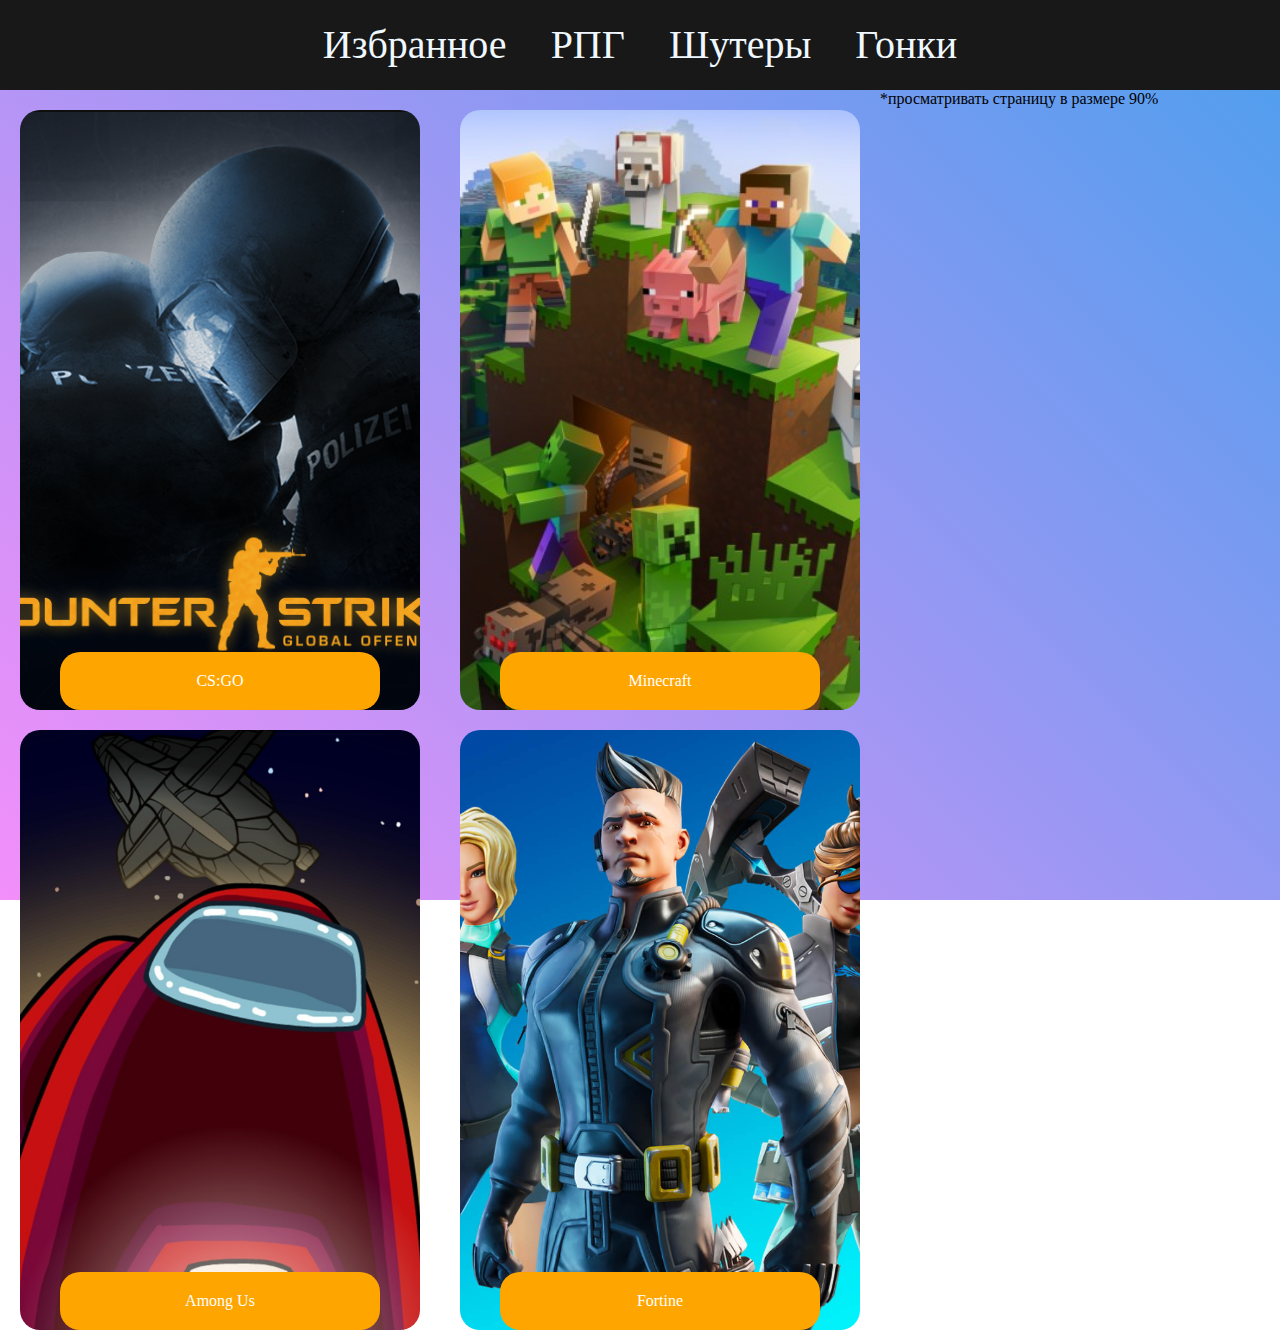
<file: index (2).html>
<!DOCTYPE html>
<html lang="en">
<head>
    <meta charset="UTF-8">
    <meta http-equiv="X-UA-Compatible" content="IE=edge">
    <meta name="viewport" content="width=device-width, initial-scale=1.0">
    <title>Популярное</title>
    <link rel="stylesheet" href="index288.css">
</head>
<body>
    <div class="windows1">
        <a  class="windows2" href="index228.html">Избранное</a>
        <a  class="windows2" href="rpg.html">РПГ</a>
        <a  class="windows2" href="shuteri.html">Шутеры</a>
        <a  class="windows2" href="gonki.html">Гонки</a>
    </div>
    <div class="windows3">
        <ul class="windows3_1">
            <li class="windows95 windows_xp" ><a class="windows98" href="https://ru.wikipedia.org/wiki/Counter-Strike:_Global_Offensive">CS:GO</a></li>
            <li class="windows95 windows_vista"><a class="windows98" href="https://ru.wikipedia.org/wiki/Minecraft">Minecraft</a></li>
            <li class="windows95 windows2000"><a class="windows98" href="https://ru.wikipedia.org/wiki/Among_Us">Among Us</a></li>
            <li class="windows95 windows7"><a class="windows98" href="https://ru.wikipedia.org/wiki/Fortnite">Fortine</a></li>
        </ul>
        <p> *просматривать страницу в размере 90% </p>
    </div>

</body>
</html>
</file>
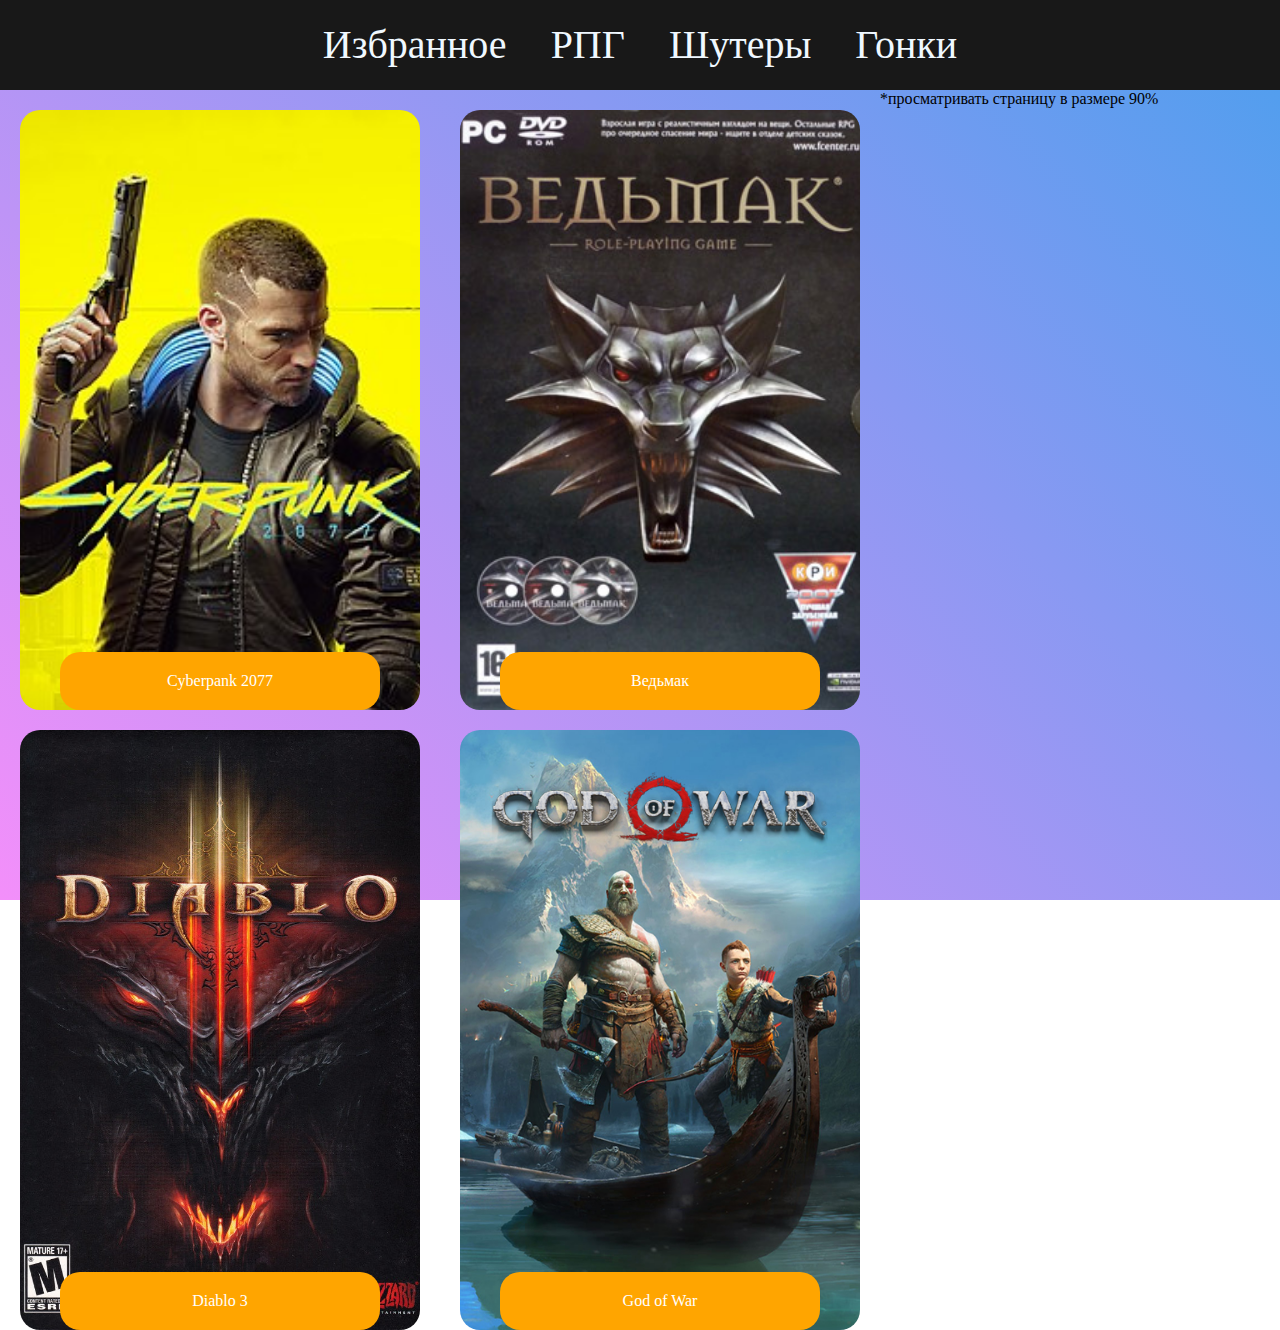
<file: index (3).html>
<!DOCTYPE html>
<html lang="en">
<head>
    <meta charset="UTF-8">
    <meta http-equiv="X-UA-Compatible" content="IE=edge">
    <meta name="viewport" content="width=device-width, initial-scale=1.0">
    <title>РПГ</title>
    <link rel="stylesheet" href="rpg.css">
</head>
<body>
    <div class="windows1">
        <a  class="windows2" href="index228.html">Избранное</a>
        <a  class="windows2" href="rpg.html">РПГ</a>
        <a  class="windows2" href="shuteri.html">Шутеры</a>
        <a  class="windows2" href="gonki.html">Гонки</a>
    </div>
    <div class="windows3">
        <ul class="windows3_1">
            <li class="windows95 windows_xp" ><a class="windows98" href="https://ru.wikipedia.org/wiki/Cyberpunk_2077">Cyberpank 2077</a></li>
            <li class="windows95 windows_vista"><a class="windows98" href="https://ru.wikipedia.org/wiki/%D0%92%D0%B5%D0%B4%D1%8C%D0%BC%D0%B0%D0%BA_(%D0%B8%D0%B3%D1%80%D0%B0)">Ведьмак</a></li>
            <li class="windows95 windows2000"><a class="windows98" href="https://ru.wikipedia.org/wiki/Diablo_III">Diablo 3 </a></li>
            <li class="windows95 windows7"><a class="windows98" href="https://ru.wikipedia.org/wiki/God_of_War_(%D1%81%D0%B5%D1%80%D0%B8%D1%8F_%D0%B8%D0%B3%D1%80)">God of War</a></li>
        </ul>
        <p> *просматривать страницу в размере 90% </p>
    </div>

</body>
</html>
</file>
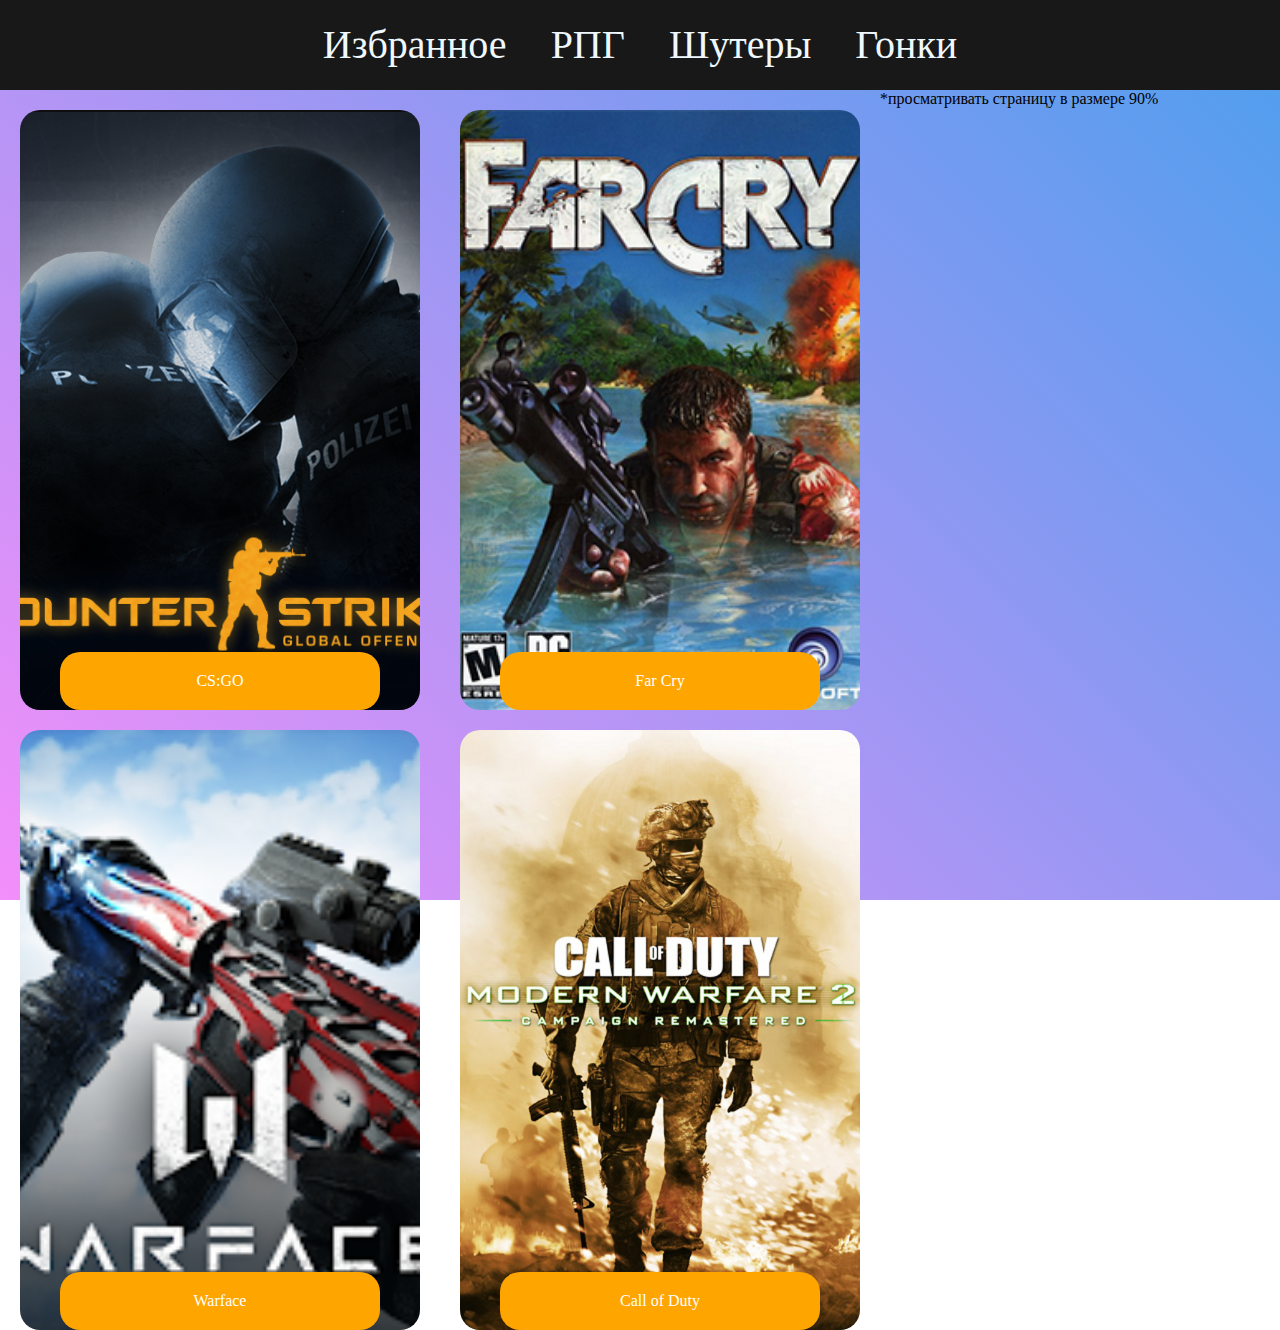
<file: index (4).html>
<!DOCTYPE html>
<html lang="en">
<head>
    <meta charset="UTF-8">
    <meta http-equiv="X-UA-Compatible" content="IE=edge">
    <meta name="viewport" content="width=device-width, initial-scale=1.0">
    <title>Популярное</title>
    <link rel="stylesheet" href="shuteri.css">
</head>
<body>
    <div class="windows1">
        <a  class="windows2" href="index228.html">Избранное</a>
        <a  class="windows2" href="rpg.html">РПГ</a>
        <a  class="windows2" href="shuteri.html">Шутеры</a>
        <a  class="windows2" href="gonki.html">Гонки</a>
    </div>
    <div class="windows3">
        <ul class="windows3_1">
            <li class="windows95 windows_xp" ><a class="windows98" href="https://ru.wikipedia.org/wiki/Counter-Strike:_Global_Offensive">CS:GO</a></li>
            <li class="windows95 windows_vista"><a class="windows98" href="https://ru.wikipedia.org/wiki/Far_Cry_(%D1%81%D0%B5%D1%80%D0%B8%D1%8F_%D0%B8%D0%B3%D1%80)">Far Cry</a></li>
            <li class="windows95 windows2000"><a class="windows98" href="https://ru.wikipedia.org/wiki/Warface">Warface</a></li>
            <li class="windows95 windows7"><a class="windows98" href="https://ru.wikipedia.org/wiki/Call_of_Duty_(%D1%81%D0%B5%D1%80%D0%B8%D1%8F_%D0%B8%D0%B3%D1%80)">Call of Duty</a></li>
        </ul>
        <p> *просматривать страницу в размере 90% </p>
    </div>

</body>
</html>
</file>
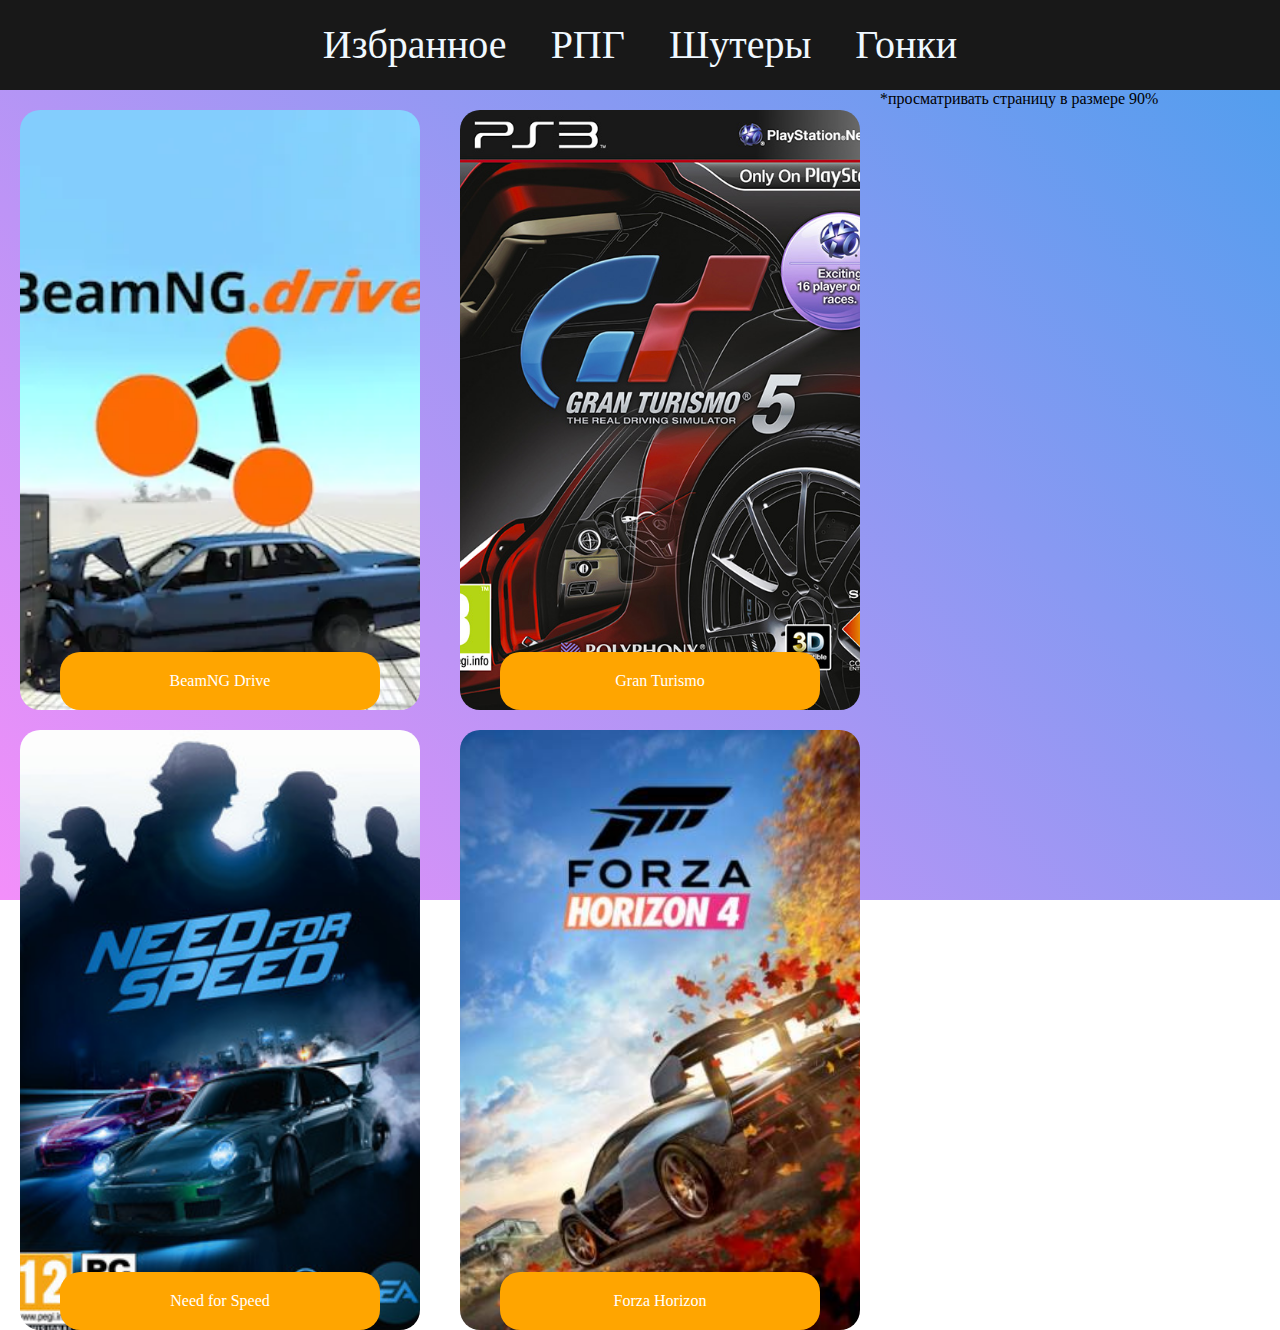
<file: index (5).html>
<!DOCTYPE html>
<html lang="en">
<head>
    <meta charset="UTF-8">
    <meta http-equiv="X-UA-Compatible" content="IE=edge">
    <meta name="viewport" content="width=device-width, initial-scale=1.0">
    <title>Популярное</title>
    <link rel="stylesheet" href="gonki.css">
</head>
<body>
    <div class="windows1">
        <a  class="windows2" href="index228.html">Избранное</a>
        <a  class="windows2" href="rpg.html">РПГ</a>
        <a  class="windows2" href="shuteri.html">Шутеры</a>
        <a  class="windows2" href="gonki.html">Гонки</a>
    </div>
    <div class="windows3">
        <ul class="windows3_1">
            <li class="windows95 windows_xp" ><a class="windows98" href="https://ru.wikipedia.org/wiki/BeamNG.drive">BeamNG Drive</a></li>
            <li class="windows95 windows_vista"><a class="windows98" href="https://ru.wikipedia.org/wiki/Gran_Turismo_(%D1%81%D0%B5%D1%80%D0%B8%D1%8F_%D0%B8%D0%B3%D1%80)">Gran Turismo</a></li>
            <li class="windows95 windows2000"><a class="windows98" href="https://ru.wikipedia.org/wiki/Need_for_Speed_(%D1%81%D0%B5%D1%80%D0%B8%D1%8F_%D0%B8%D0%B3%D1%80)">Need for Speed</a></li>
            <li class="windows95 windows7"><a class="windows98" href="https://ru.wikipedia.org/wiki/Forza_Horizon">Forza Horizon</a></li>
        </ul>
        <p> *просматривать страницу в размере 90% </p>
    </div>

</body>
</html>
</file>
<file: index288.css>
.windows1{
    height: 10vh;
    background-color: rgb(24, 24, 24);
    text-align: center;
}

*{
    margin: 0;
    padding: 0;
    box-sizing: border-box;
}

.windows2{
    color: aliceblue;
    font-size: 40px;
    text-decoration: none;
    display: inline-block;
    line-height: 10vh;
    margin: 0px 20px 0px 20px;
    transition: 0.9s;
}

.windows2:hover{
    color: rgb(31, 219, 18);
}
.windows3{
    height: 90vh;
    background-image:linear-gradient(45deg,#F38FFA,#539EEE);
}

.windows95{
    width: 400px;
    height: 600px;
    float: left;
    list-style: none;
    margin: 20px 20px 0px 20px;
    border-radius: 20px ;
}

.windows_xp{
    background: url(CS-GO.PNG) center / cover no-repeat ;
}
.windows_vista{
    background: url(MCraft.PNG) center / cover no-repeat ;
}
.windows2000{
    background: url(AmongUs.PNG) center / cover no-repeat ;
}
.windows7{
    background: url(Fortnite.PNG) center / cover no-repeat ;
}
.windows3_1{
    margin: auto ;
    width: fit-content;
}

.windows98{
    width: 80%;
    display: block;
    margin: 0 auto ;
    color: rgb(255, 255, 255);
    text-align: center;
    text-decoration: none;
    padding: 20px;
    background-color: orange;
    border-radius: 20px;
    margin-top: 542px;
}
</file>
<file: rpg.css>
.windows1{
    height: 10vh;
    background-color: rgb(24, 24, 24);
    text-align: center;
}

*{
    margin: 0;
    padding: 0;
    box-sizing: border-box;
}

.windows2{
    color: aliceblue;
    font-size: 40px;
    text-decoration: none;
    display: inline-block;
    line-height: 10vh;
    margin: 0px 20px 0px 20px;
    transition: 0.9s;
}

.windows2:hover{
    color: rgb(31, 219, 18);
}
.windows3{
    height: 90vh;
    background-image:linear-gradient(45deg,#F38FFA,#539EEE);
}

.windows95{
    width: 400px;
    height: 600px;
    float: left;
    list-style: none;
    margin: 20px 20px 0px 20px;
    border-radius: 20px ;
}

.windows_xp{
    background: url(cyperpank.jpg) center / cover no-repeat ;
}
.windows_vista{
    background: url(The_Witcher.jpg) center / cover no-repeat ;
}
.windows2000{
    background: url(Diablo_III_cover.jpg) center / cover no-repeat ;
}
.windows7{
    background: url(God_of_War_2018_cover.jpg) center / cover no-repeat ;
}
.windows3_1{
    margin: auto ;
    width: fit-content;
}

.windows98{
    width: 80%;
    display: block;
    margin: 0 auto ;
    color: rgb(255, 255, 255);
    text-align: center;
    text-decoration: none;
    padding: 20px;
    background-color: orange;
    border-radius: 20px;
    margin-top: 542px;
}
</file>
<file: shuteri.css>
.windows1{
    height: 10vh;
    background-color: rgb(24, 24, 24);
    text-align: center;
}

*{
    margin: 0;
    padding: 0;
    box-sizing: border-box;
}

.windows2{
    color: aliceblue;
    font-size: 40px;
    text-decoration: none;
    display: inline-block;
    line-height: 10vh;
    margin: 0px 20px 0px 20px;
    transition: 0.9s;
}

.windows2:hover{
    color: rgb(31, 219, 18);
}
.windows3{
    height: 90vh;
    background-image:linear-gradient(45deg,#F38FFA,#539EEE);
}

.windows95{
    width: 400px;
    height: 600px;
    float: left;
    list-style: none;
    margin: 20px 20px 0px 20px;
    border-radius: 20px ;
}

.windows_xp{
    background: url(CS-GO.PNG) center / cover no-repeat ;
}
.windows_vista{
    background: url(Far_Cry_Coverart.png) center / cover no-repeat ;
}
.windows2000{
    background: url(warface.webp) center / cover no-repeat ;
}
.windows7{
    background: url(call.jpg) center / cover no-repeat ;
}
.windows3_1{
    margin: auto ;
    width: fit-content;
}

.windows98{
    width: 80%;
    display: block;
    margin: 0 auto ;
    color: rgb(255, 255, 255);
    text-align: center;
    text-decoration: none;
    padding: 20px;
    background-color: orange;
    border-radius: 20px;
    margin-top: 542px;
}
</file>
<file: gonki.css>
.windows1{
    height: 10vh;
    background-color: rgb(24, 24, 24);
    text-align: center;
}

*{
    margin: 0;
    padding: 0;
    box-sizing: border-box;
}

.windows2{
    color: aliceblue;
    font-size: 40px;
    text-decoration: none;
    display: inline-block;
    line-height: 10vh;
    margin: 0px 20px 0px 20px;
    transition: 0.9s;
}

.windows2:hover{
    color: rgb(31, 219, 18);
}
.windows3{
    height: 90vh;
    background-image:linear-gradient(45deg,#F38FFA,#539EEE);
}

.windows95{
    width: 400px;
    height: 600px;
    float: left;
    list-style: none;
    margin: 20px 20px 0px 20px;
    border-radius: 20px ;
}

.windows_xp{
    background: url(beam.webp) center / cover no-repeat ;
}
.windows_vista{
    background: url(gran.jpg) center / cover no-repeat ;
}
.windows2000{
    background: url(need.jpg) center / cover no-repeat ;
}
.windows7{
    background: url(forza.jpg) center / cover no-repeat ;
}
.windows3_1{
    margin: auto ;
    width: fit-content;
}

.windows98{
    width: 80%;
    display: block;
    margin: 0 auto ;
    color: rgb(255, 255, 255);
    text-align: center;
    text-decoration: none;
    padding: 20px;
    background-color: orange;
    border-radius: 20px;
    margin-top: 542px;
}
</file>
